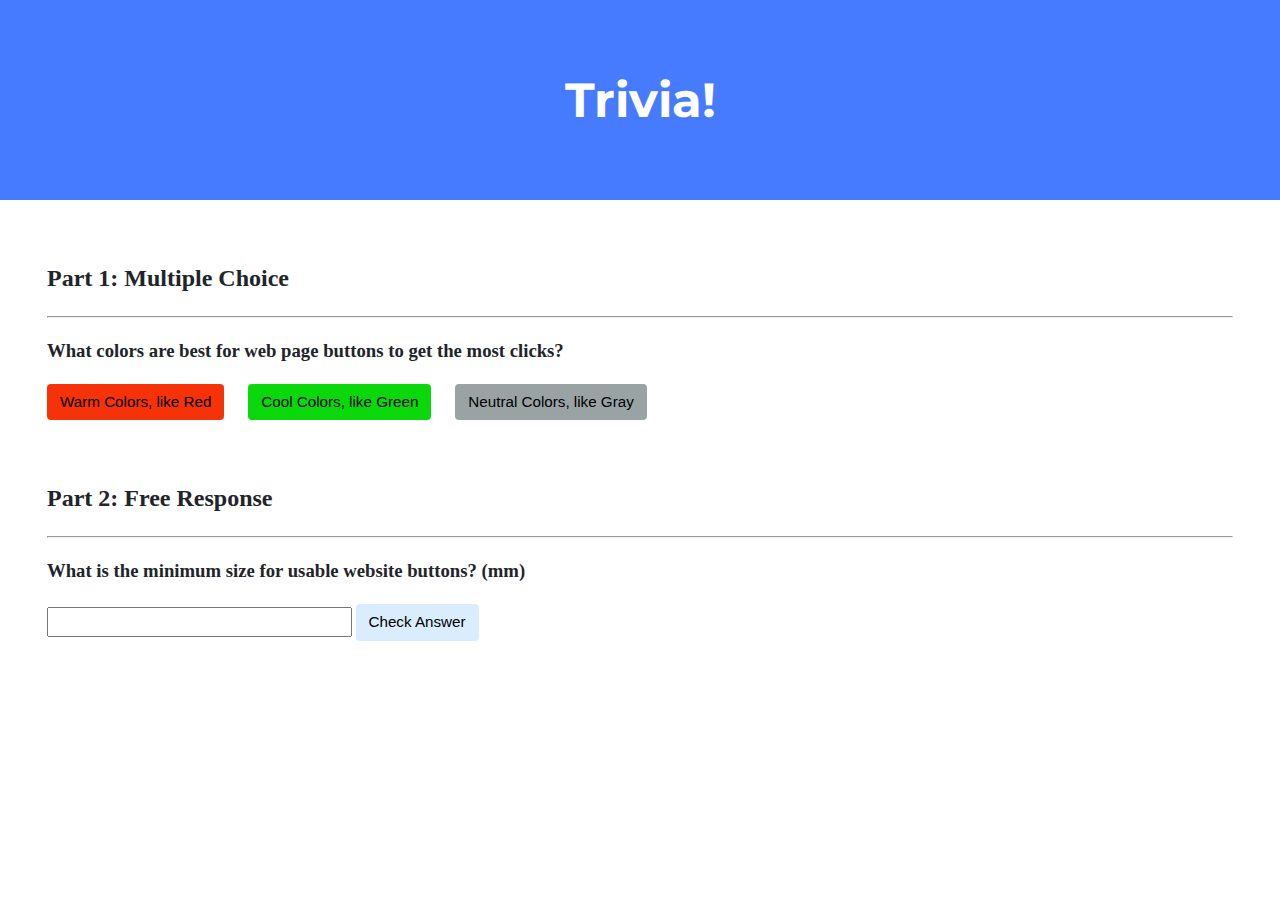
<file: front-end/trivia/index.html>
<!DOCTYPE html>

<html lang="en">

<head>
    <link href="https://fonts.googleapis.com/css2?family=Montserrat:wght@500&display=swap" rel="stylesheet">
    <link href="styles.css" rel="stylesheet">
    <title>Trivia!</title>
    <script>
      document.addEventListener('DOMContentLoaded', function() {

// When click  on correct answer button, set the green color
let correctColor = document.querySelector('.correct-color');
correctColor.addEventListener('click', function() {
    correctColor.style.backgroundColor = 'green';
    document.querySelector('#feedback-color').innerHTML = 'Correct!';
    });

// When click  on incorrect answer button, set the red color
let incorrects = document.querySelectorAll('.incorrect-color');
for(let i = 0; i < incorrects.length; i++)
{
    incorrects[i].addEventListener('click', function() {
    incorrects[i].style.backgroundColor = 'red';
    document.querySelector('#feedback-color').innerHTML = 'Incorrect';
    });
}

document.querySelector('#check').addEventListener('click', function(){
   let input = document.querySelector('input');
   if(input.value == '10'){
       input.style.backgroundColor = 'green';
       document.querySelector('#feedback2').innerHTML = 'Correct!';
   } else {
       input.style.backgroundColor = 'red';
       document.querySelector('#feedback2').innerHTML = 'Incorrect';
   }
});

});

    </script>
</head>

<body>
    <div class="header">
        <h1>Trivia!</h1>
    </div>

    <div class="container">
        <div class="section">
            <h2>Part 1: Multiple Choice </h2>
            <hr>
            <!-- TODO: Add multiple choice question here -->
            <h3>What colors are best for web page buttons to get the most clicks?</h3>
            <button class="correct-color red button">Warm Colors, like Red</button>
            <button class="incorrect-color green button">Cool Colors, like Green</button>
            <button class="incorrect-color gray button">Neutral Colors, like Gray</button>

            <p id="feedback-color"></p>

        </div>

        <div class="section">
            <h2>Part 2: Free Response</h2>
            <hr>
            <!-- TODO: Add free response question here -->
            <h3>What is the minimum size for usable website buttons? (mm)</h3>
            <input type="text" />
            <button id="check">Check Answer</button>

            <p id="feedback2"></p>

        </div>
    </div>
</body>

</html>
</file>
<file: front-end/trivia/styles.css>
body {
    background-color: #fff;
    color: #212529;
    font-size: 1rem;
    font-weight: 400;
    line-height: 1.5;
    margin: 0;
    text-align: left;
}

.container {
    margin-left: auto;
    margin-right: auto;
    padding-left: 15px;
    padding-right: 15px;
}

.header {
    background-color: #477bff;
    color: #fff;
    margin-bottom: 2rem;
    padding: 2rem 1rem;
    text-align: center;
}

.section {
    padding: 0.5rem 2rem 1rem 2rem;
}

.section:hover {
    background-color: #f5f5f5;
    transition: color 2s ease-in-out, background-color 0.15s ease-in-out;
}

h1 {
    font-family: 'Montserrat', sans-serif;
    font-size: 48px;
}

button, input[type="submit"] {
    background-color: #d9edff;
    border: 1px solid transparent;
    border-radius: 0.25rem;
    font-size: 0.95rem;
    font-weight: 400;
    line-height: 1.5;
    padding: 0.375rem 0.75rem;
    text-align: center;
    transition: color 0.15s ease-in-out, background-color 0.15s ease-in-out, border-color 0.15s ease-in-out, box-shadow 0.15s ease-in-out;
    vertical-align: middle;
}


input[type="text"] {
    line-height: 1.8;
    width: 25%;
}

input[type="text"]:hover {
    background-color: #f5f5f5;
    transition: color 2s ease-in-out, background-color 0.15s ease-in-out;
}

.red {
    background-color:  #f63208;
}

.green {
    background-color:  #0ad80a;

}

.gray {
    background-color:  #99a3a4;
}

.button {
    margin-right: 20px;
}
</file>
